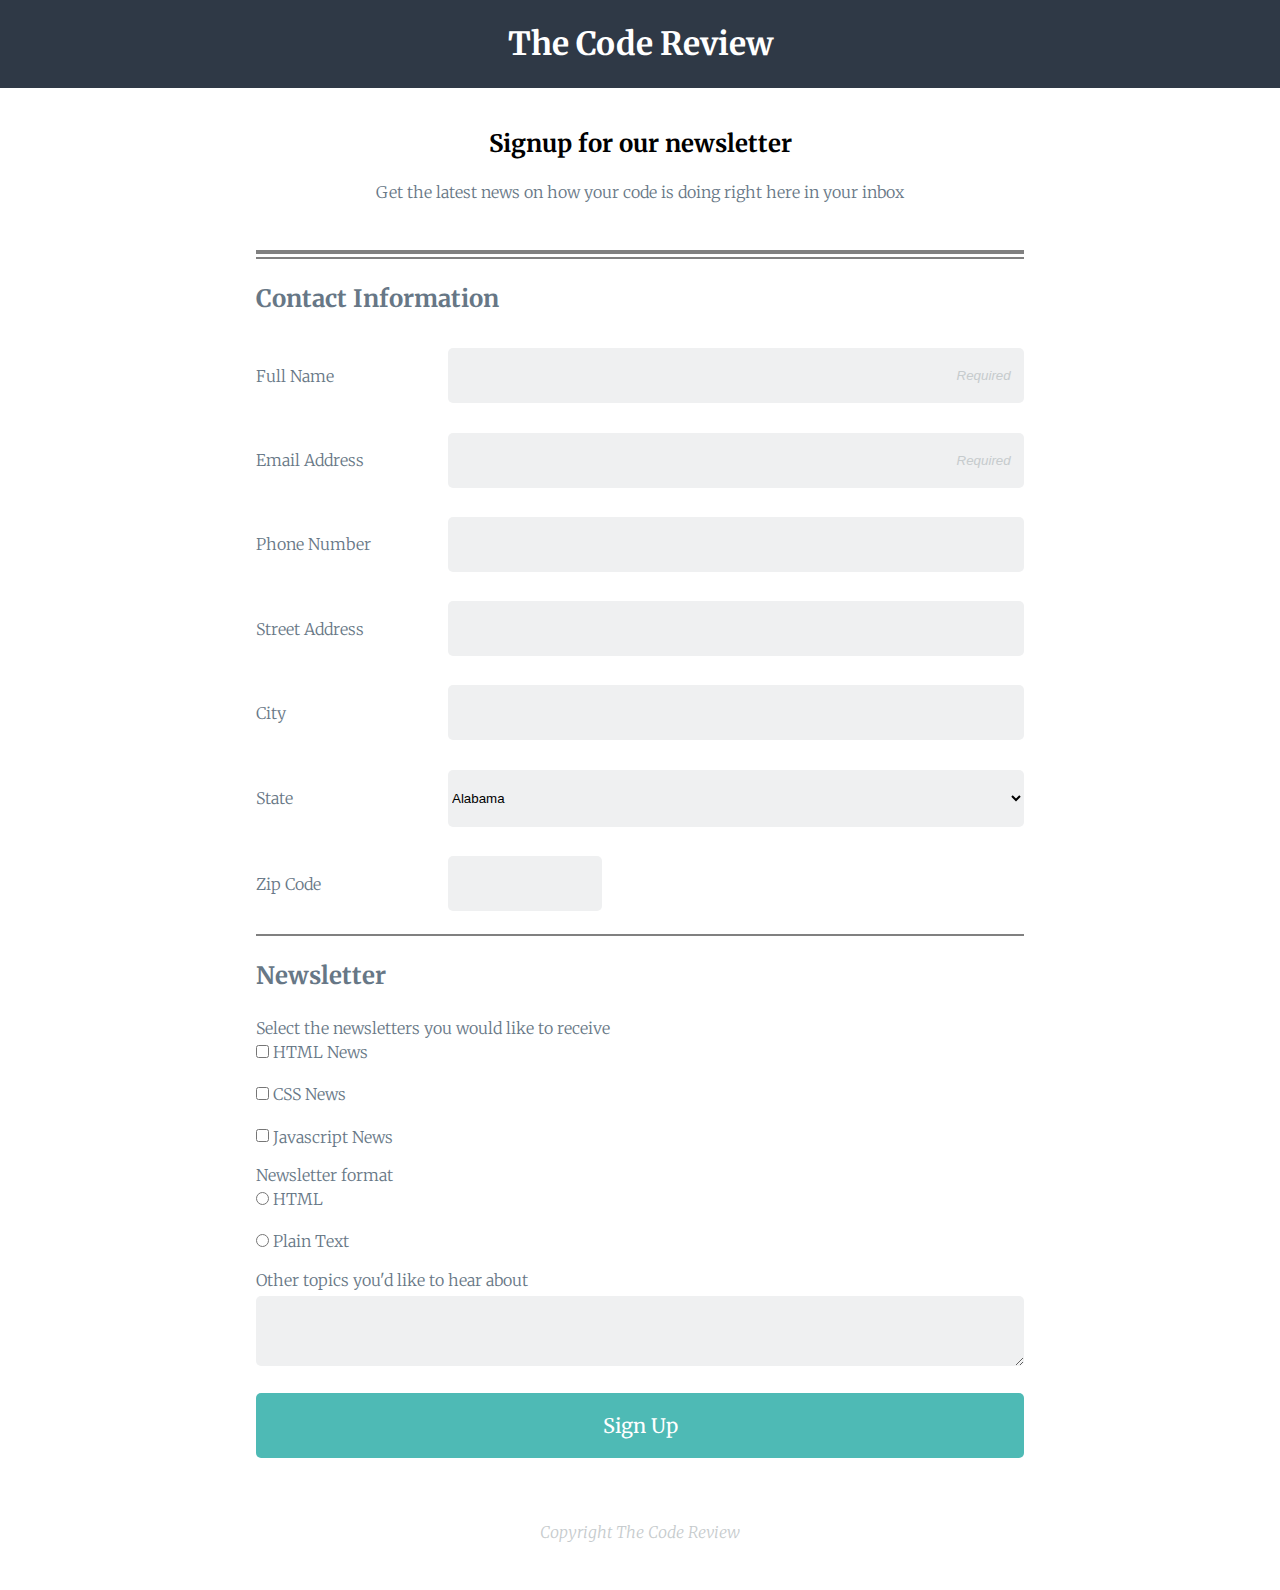
<file: index.html>
<!DOCTYPE html>
<html lang="en">
<head>
    <meta charset="UTF-8">
    <meta http-equiv="X-UA-Compatible" content="IE=edge">
    <meta name="viewport" content="width=device-width, initial-scale=1.0">
    <link rel="preconnect" href="https://fonts.googleapis.com">
    <link rel="preconnect" href="https://fonts.gstatic.com" crossorigin>
    <link href="https://fonts.googleapis.com/css2?family=Merriweather&display=swap" rel="stylesheet">
    <link href="css/normalize.css" rel="normalize">
    <link href="css/stylesheet.css" rel="stylesheet">
    <title>The Code Review</title>
</head>
<body>
    
  <header>
      <h1>The Code Review</h1>
  </header>

  <div class="body">
    <div class="top">
        <h2>Signup for our newsletter</h2>
        <p>Get the latest news on how your code is doing right here in your inbox</p>
    </div>

    <hr class="thick">
    <hr>

    <form action="/my-mobile-form" method="post">
      <div class="wrapper">
        <fieldset>
          <legend><h2>Contact Information</h2></legend>
          <p>
            <label for="name">Full Name</label>
            <input class="focus" type="text" id="name" name="user_name" placeholder="Required">
          </p>
          <p>
            <label for="mail">Email Address</label>
            <input class="focus" type="email" id="mail" name="user_email" placeholder="Required">
          </p>
          <p>
            <label for="phone">Phone Number</label>
            <input class="focus" type="tel" id="phone" name="user_phone">
          </p>
          <p>
            <label for="address">Street Address</label>
            <input class="focus" type="text" id="address" name="user_streetaddress">
          </p>
          <p>
            <label for="city">City</label>
            <input class="focus" type="text" id="city" name="user_city">
          </p>
          <p>
            <label for="state">State</label>
            <br>
            <select class="focus" id="state" name="user_state">
                <option value="AL">Alabama</option>
                <option value="AK">Alaska</option>
                <option value="AZ">Arizona</option>
                <option value="AR">Arkansas</option>
                <option value="CA">California</option>
                <option value="CO">Colorado</option>
                <option value="CT">Connecticut</option>
                <option value="DE">Delaware</option>
                <option value="DC">District Of Columbia</option>
                <option value="FL">Florida</option>
                <option value="GA">Georgia</option>
                <option value="HI">Hawaii</option>
                <option value="ID">Idaho</option>
                <option value="IL">Illinois</option>
                <option value="IN">Indiana</option>
                <option value="IA">Iowa</option>
                <option value="KS">Kansas</option>
                <option value="KY">Kentucky</option>
                <option value="LA">Louisiana</option>
                <option value="ME">Maine</option>
                <option value="MD">Maryland</option>
                <option value="MA">Massachusetts</option>
                <option value="MI">Michigan</option>
                <option value="MN">Minnesota</option>
                <option value="MS">Mississippi</option>
                <option value="MO">Missouri</option>
                <option value="MT">Montana</option>
                <option value="NE">Nebraska</option>
                <option value="NV">Nevada</option>
                <option value="NH">New Hampshire</option>
                <option value="NJ">New Jersey</option>
                <option value="NM">New Mexico</option>
                <option value="NY">New York</option>
                <option value="NC">North Carolina</option>
                <option value="ND">North Dakota</option>
                <option value="OH">Ohio</option>
                <option value="OK">Oklahoma</option>
                <option value="OR">Oregon</option>
                <option value="PA">Pennsylvania</option>
                <option value="RI">Rhode Island</option>
                <option value="SC">South Carolina</option>
                <option value="SD">South Dakota</option>
                <option value="TN">Tennessee</option>
                <option value="TX">Texas</option>
                <option value="UT">Utah</option>
                <option value="VT">Vermont</option>
                <option value="VA">Virginia</option>
                <option value="WA">Washington</option>
                <option value="WV">West Virginia</option>
                <option value="WI">Wisconsin</option>
                <option value="WY">Wyoming</option>
            </select>
          </p>
          <p>
            <label for="zipcode">Zip Code</label>
            <input class="zip_focus" type="text" id="zipcode" name="user_zipcode">
          </p>
        </fieldset>
      </div>

      <hr>

      <fieldset>
        <legend><h2>Newsletter</h2></legend>
        <p>
          <label>Select the newsletters you would like to receive</label>
          <br>
          <input class="options" type="checkbox" id="newsletter_1" name="newsletter_HTML_News" value="HTML_News">
          <label for="newsletter_1">HTML News</label>
        </p>
        <p>
          <input class="options" type="checkbox" id="newsletter_2" name="newsletter_CSS_News" value="CSS_News">
          <label for="newsletter_2">CSS News</label>
        </p>
        <p>
          <input class="options" type="checkbox" id="newsletter_3" name="newsletter_Javascript_News" value="Javascript_News">
          <label for="newsletter_3">Javascript News</label>
        </p>
        <p>
          <label>Newsletter format</label>
          <br>
          <input class="options" type="radio" name="format" id="format_1" value="HTML">
          <label for="format_1">HTML</label>
        </p>
        <p>
          <input class="options" type="radio" name="format" id="format_2" value="Plain_Text">
          <label for="format_2">Plain Text</label>
        </p>
        <p>
          <label for="msg">Other topics you'd like to hear about</label>
          <textarea class="focus" id="msg" name="user_message"></textarea>
        </p>
        <button class="button" type="submit">Sign Up</button>
      </fieldset>
    </form>

    <footer>
      <p class="footer">Copyright The Code Review</p>
    </footer>
  </div>
</body>
</html>
</file>
<file: css/stylesheet.css>
/* ================================= 
  Global Layout Set-up
==================================== */

* {
    box-sizing: border-box;
    margin: 0;
    padding: 0;
}

/* ================================= 
  Base Layout Syles
==================================== */

/* ---- Base Layout Styles ---- */

header {
    display: block;
    text-align: center;
    background-color: rgb(47, 57, 70);
    color: white;
    padding: 1.5em;
}

.body {
    margin: 1em;
}

.top {
    padding: 1em;
    text-align: center;
}

.top h2 {
    padding-bottom: .3em;
}

.top p {
    padding-bottom: 1em;
}

.thick {
    display: block;
    background-color: black;
    border-style: solid;
    border-width: 2px;
    margin-bottom: .2em;
}

p {
    margin: 1em 0;
}

hr {
    display: block;
    background-color: black;
    border-style: solid;
}

form {
    padding-bottom: 1em;
}

fieldset {
    border: none;
}

legend {
    padding-bottom: .7em;
}

input, 
select,
textarea {
    background-color: rgb(239, 240, 241);
    border: none;
    border-radius: 5px;
    margin: .5em 0;
    padding: 20px 0;
}

.focus {
    width: 100%;
}

.zip_focus {
    display: flow-root;
    width: 50%;
}

.button {
    background-color: rgb(78, 186, 181);
    border: none;
    border-radius: 5px;
    width: 100%;
    color: white;
    padding: 20px 32px;
    text-align: center;
    text-decoration: none;
    display: inline-block;
    font-size: 20px;
}

footer {
    padding: 2em 0;
    text-align: center;
}

/* ---- Form Responsive Layout ---- */

input:focus,
textarea:focus,
select:focus {
    outline: 0;
    outline: 2px solid rgb(47, 57, 70);
    border-radius: 5px;
}

.options:focus {
    outline: 0;
}

/* ---- Font Styles ---- */

body, footer, button {
    font-family: 'Merriweather', serif;
}

h2 {
    margin-top: 1em;
}

p {
    color: rgb(103, 119, 134);
    font-weight: 300;
}

legend {
    color: rgb(103, 119, 134);
    margin-top: 1em;
}

input::placeholder {
    text-align: right;
    padding-right: 1em;
}

.footer,
input::placeholder {
    color: rgb(198, 203, 205);
    font-style: italic;
}

/* ================================= 
  Media Queries
==================================== */

@media (min-width: 768px) {
    .body {
        margin: 0 20%;
    }

    .wrapper p {
        display: flex;
        justify-content: space-between;
        align-items: center;
    }

    .wrapper p:last-of-type {
        justify-content: flex-start;
    }

    .wrapper label:last-of-type {
        width: 25%;
    }

    .wrapper .focus {
        width: 75%;
    }

    .wrapper .zip_focus {
        display: block;
        width: 20%;
    }

}
</file>
